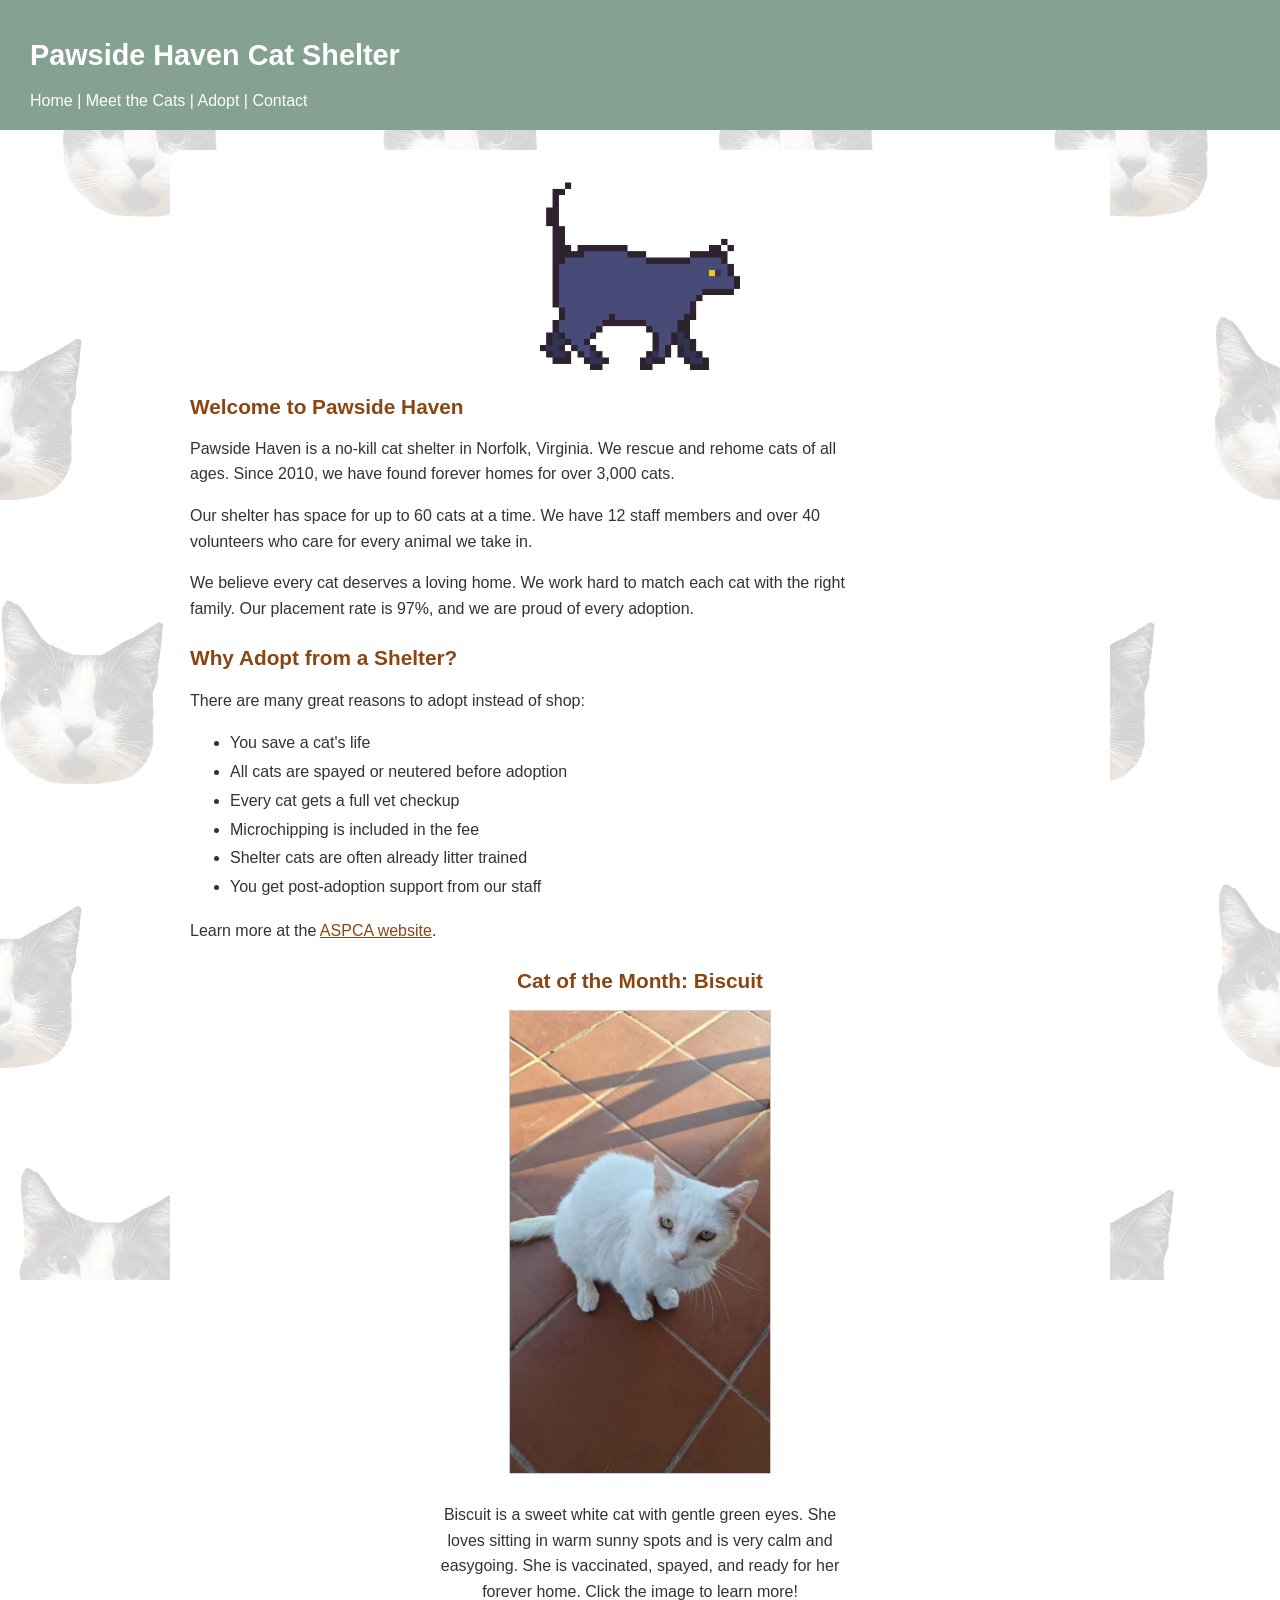
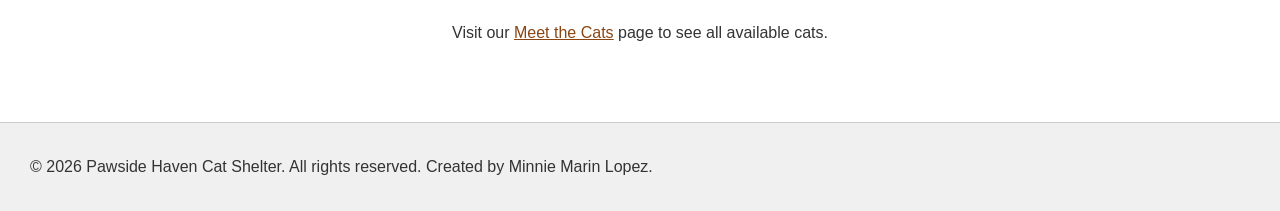
<file: Web Basics Project/index.html>
<!DOCTYPE html>
<html lang="en">
<head>
  <meta charset="UTF-8">
  <meta name="viewport" content="width=device-width, initial-scale=1.0">
  <title>Pawside Haven</title>
  <link rel="stylesheet" type="text/css" href="style.css">
</head>
<body>

  <div id="header">
    <h1>Pawside Haven Cat Shelter</h1>
    <a href="index.html">Home</a> |
    <a href="cats.html">Meet the Cats</a> |
    <a href="adopt.html">Adopt</a> |
    <a href="contact.html">Contact</a>
  </div>

  <div id="main">

    <img src="thedailysnark-cat-8915.gif" alt="Cat" class="cat-card-photo">

     <h2>Welcome to Pawside Haven</h2>

    <p>Pawside Haven is a no-kill cat shelter in Norfolk, Virginia. We rescue and rehome cats of all ages. Since 2010, we have found forever homes for over 3,000 cats.</p>

    <p>Our shelter has space for up to 60 cats at a time. We have 12 staff members and over 40 volunteers who care for every animal we take in.</p>

    <p>We believe every cat deserves a loving home. We work hard to match each cat with the right family. Our placement rate is 97%, and we are proud of every adoption.</p>

    <h2>Why Adopt from a Shelter?</h2>

    <p>There are many great reasons to adopt instead of shop:</p>

    <ul>
      <li>You save a cat's life</li>
      <li>All cats are spayed or neutered before adoption</li>
      <li>Every cat gets a full vet checkup</li>
      <li>Microchipping is included in the fee</li>
      <li>Shelter cats are often already litter trained</li>
      <li>You get post-adoption support from our staff</li>
    </ul>

    <p>Learn more at the <a href="https://www.aspca.org">ASPCA website</a>.</p>

    <div id="cat-of-month">
      <h2>Cat of the Month: Biscuit</h2>

      <a href="https://www.petfinder.com/search/cats-for-adoption/?color=white" id="catmeow">
        <img src="c1.png" alt="white cat with green eyes sitting on red tile" class="cat-photo">
      </a>

      <p>Biscuit is a sweet white cat with gentle green eyes. She loves sitting in warm sunny spots and is very calm and easygoing. She is vaccinated, spayed, and ready for her forever home. Click the image to learn more!</p>

      <p>Visit our <a href="cats.html">Meet the Cats</a> page to see all available cats.</p>
    </div>

  </div>

  <div id="footer">
    <p>&copy; 2026 Pawside Haven Cat Shelter. All rights reserved. Created by Minnie Marin Lopez.</p>
  </div>

</body>
</html>
</file>
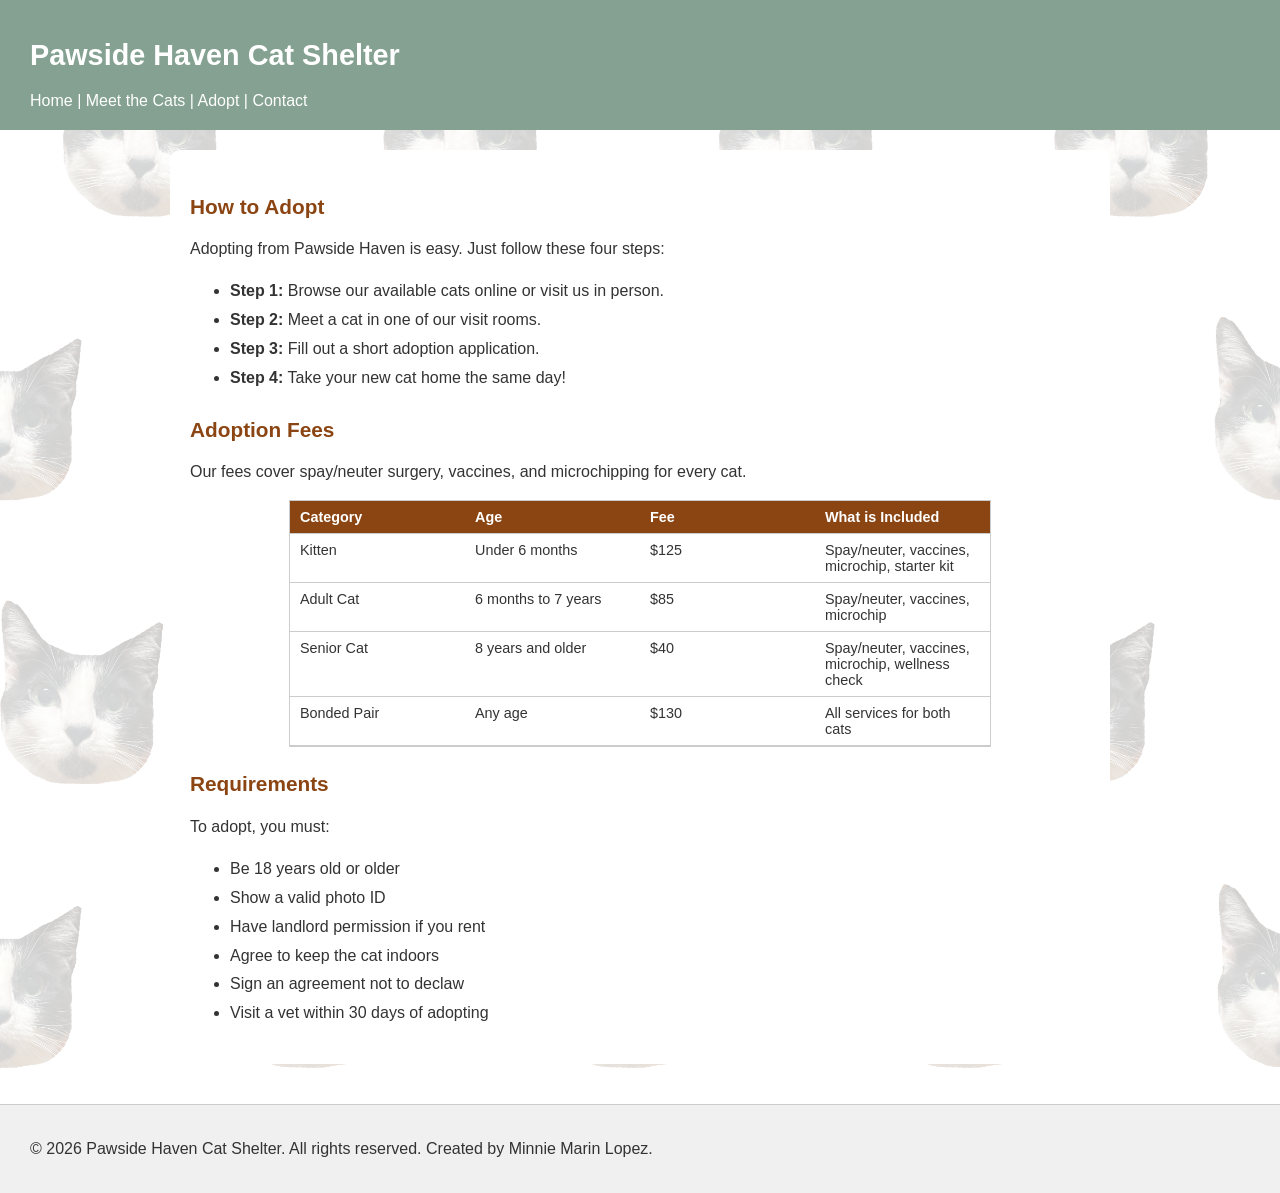
<file: Web Basics Project/adopt.html>
<!DOCTYPE html>
<html lang="en">
<head>
  <meta charset="UTF-8">
  <meta name="viewport" content="width=device-width, initial-scale=1.0">
  <title>Adopt - Pawside Haven</title>
  <link rel="stylesheet" type="text/css" href="style.css">
</head>
<body>

  <div id="header">
    <h1>Pawside Haven Cat Shelter</h1>
    <a href="index.html">Home</a> |
    <a href="cats.html">Meet the Cats</a> |
    <a href="adopt.html">Adopt</a> |
    <a href="contact.html">Contact</a>
  </div>

  <div id="main">

    <h2>How to Adopt</h2>

    <p>Adopting from Pawside Haven is easy. Just follow these four steps:</p>

    <ul>
      <li><strong>Step 1:</strong> Browse our available cats online or visit us in person.</li>
      <li><strong>Step 2:</strong> Meet a cat in one of our visit rooms.</li>
      <li><strong>Step 3:</strong> Fill out a short adoption application.</li>
      <li><strong>Step 4:</strong> Take your new cat home the same day!</li>
    </ul>

    <h2>Adoption Fees</h2>

    <p>Our fees cover spay/neuter surgery, vaccines, and microchipping for every cat.</p>

    <div id="fee-table">
      <div class="table-row header-row">
        <div class="table-cell">Category</div>
        <div class="table-cell">Age</div>
        <div class="table-cell">Fee</div>
        <div class="table-cell">What is Included</div>
      </div>
      <div class="table-row">
        <div class="table-cell">Kitten</div>
        <div class="table-cell">Under 6 months</div>
        <div class="table-cell">$125</div>
        <div class="table-cell">Spay/neuter, vaccines, microchip, starter kit</div>
      </div>
      <div class="table-row">
        <div class="table-cell">Adult Cat</div>
        <div class="table-cell">6 months to 7 years</div>
        <div class="table-cell">$85</div>
        <div class="table-cell">Spay/neuter, vaccines, microchip</div>
      </div>
      <div class="table-row">
        <div class="table-cell">Senior Cat</div>
        <div class="table-cell">8 years and older</div>
        <div class="table-cell">$40</div>
        <div class="table-cell">Spay/neuter, vaccines, microchip, wellness check</div>
      </div>
      <div class="table-row">
        <div class="table-cell">Bonded Pair</div>
        <div class="table-cell">Any age</div>
        <div class="table-cell">$130</div>
        <div class="table-cell">All services for both cats</div>
      </div>
    </div>

    <h2>Requirements</h2>

    <p>To adopt, you must:</p>

    <ul>
      <li>Be 18 years old or older</li>
      <li>Show a valid photo ID</li>
      <li>Have landlord permission if you rent</li>
      <li>Agree to keep the cat indoors</li>
      <li>Sign an agreement not to declaw</li>
      <li>Visit a vet within 30 days of adopting</li>
    </ul>

  </div>

  <div id="footer">
    <p>&copy; 2026 Pawside Haven Cat Shelter. All rights reserved. Created by Minnie Marin Lopez.</p>
  </div>

</body>
</html>
</file>
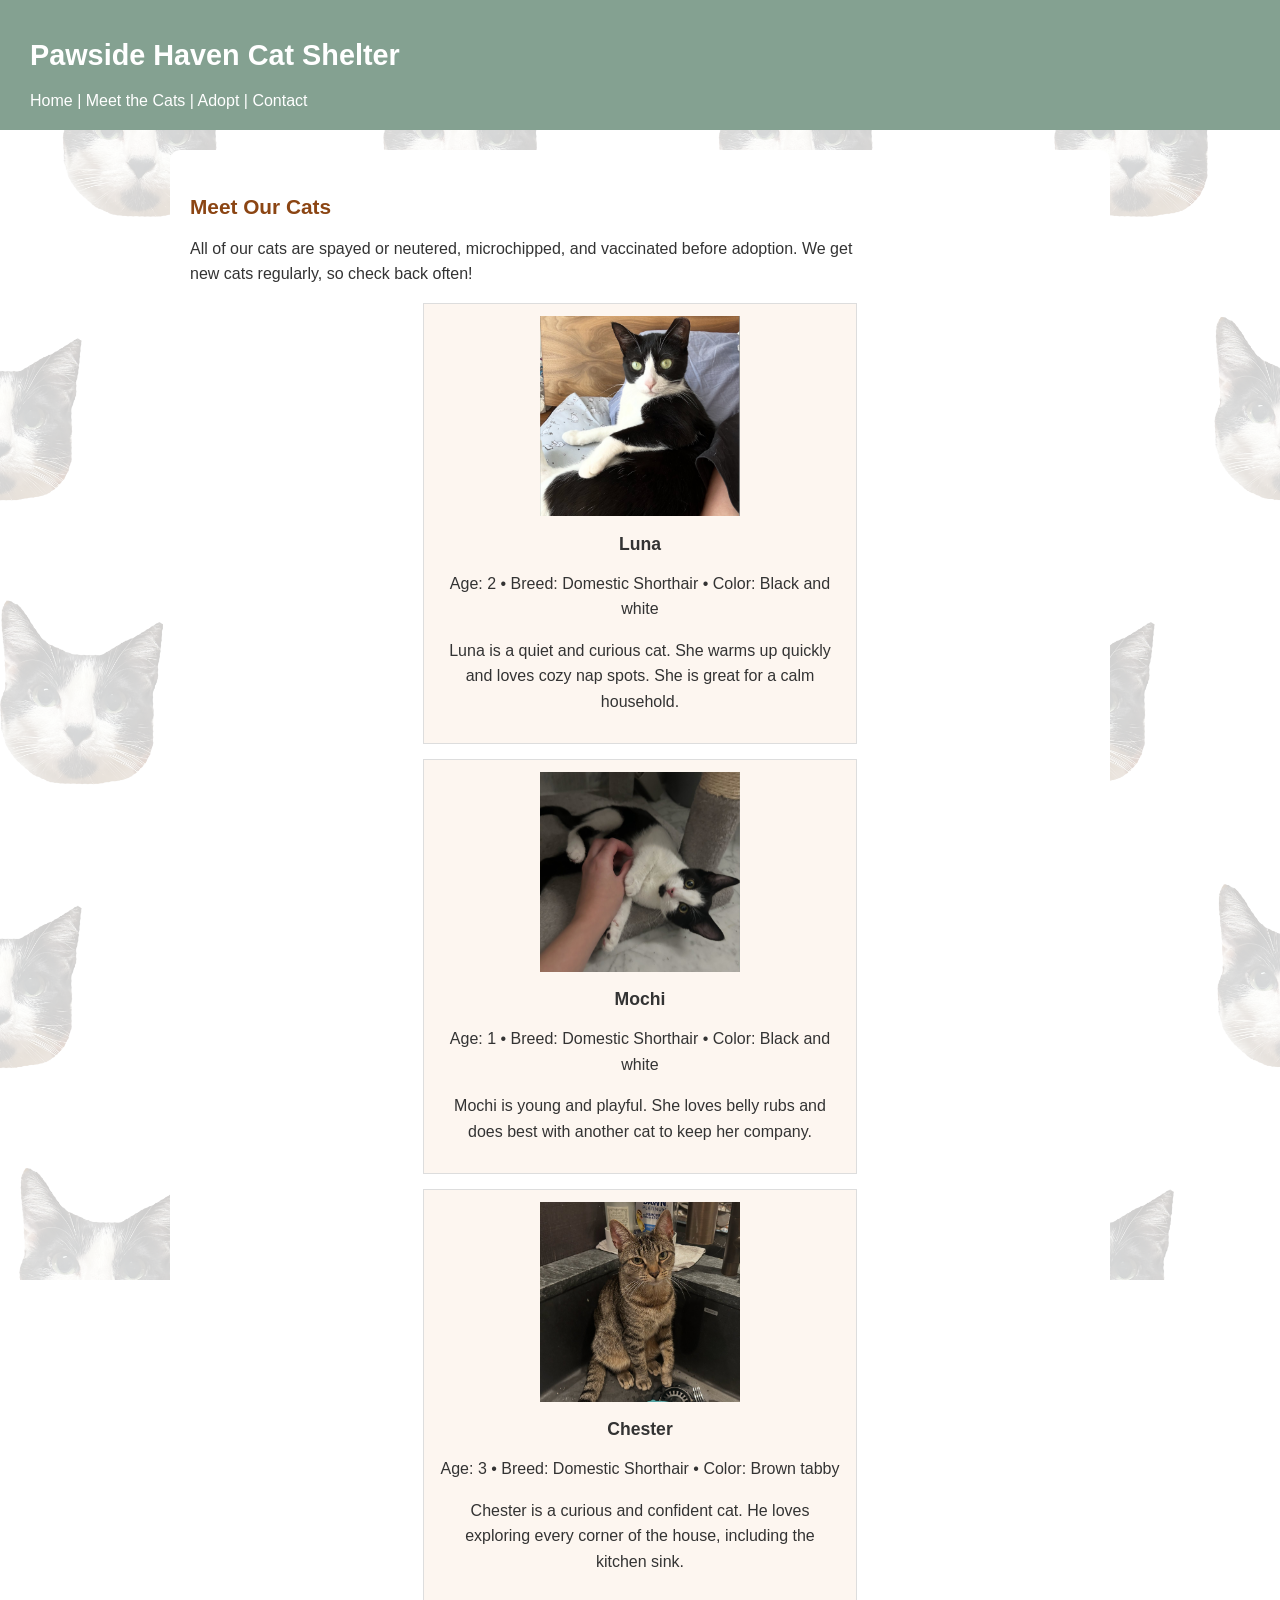
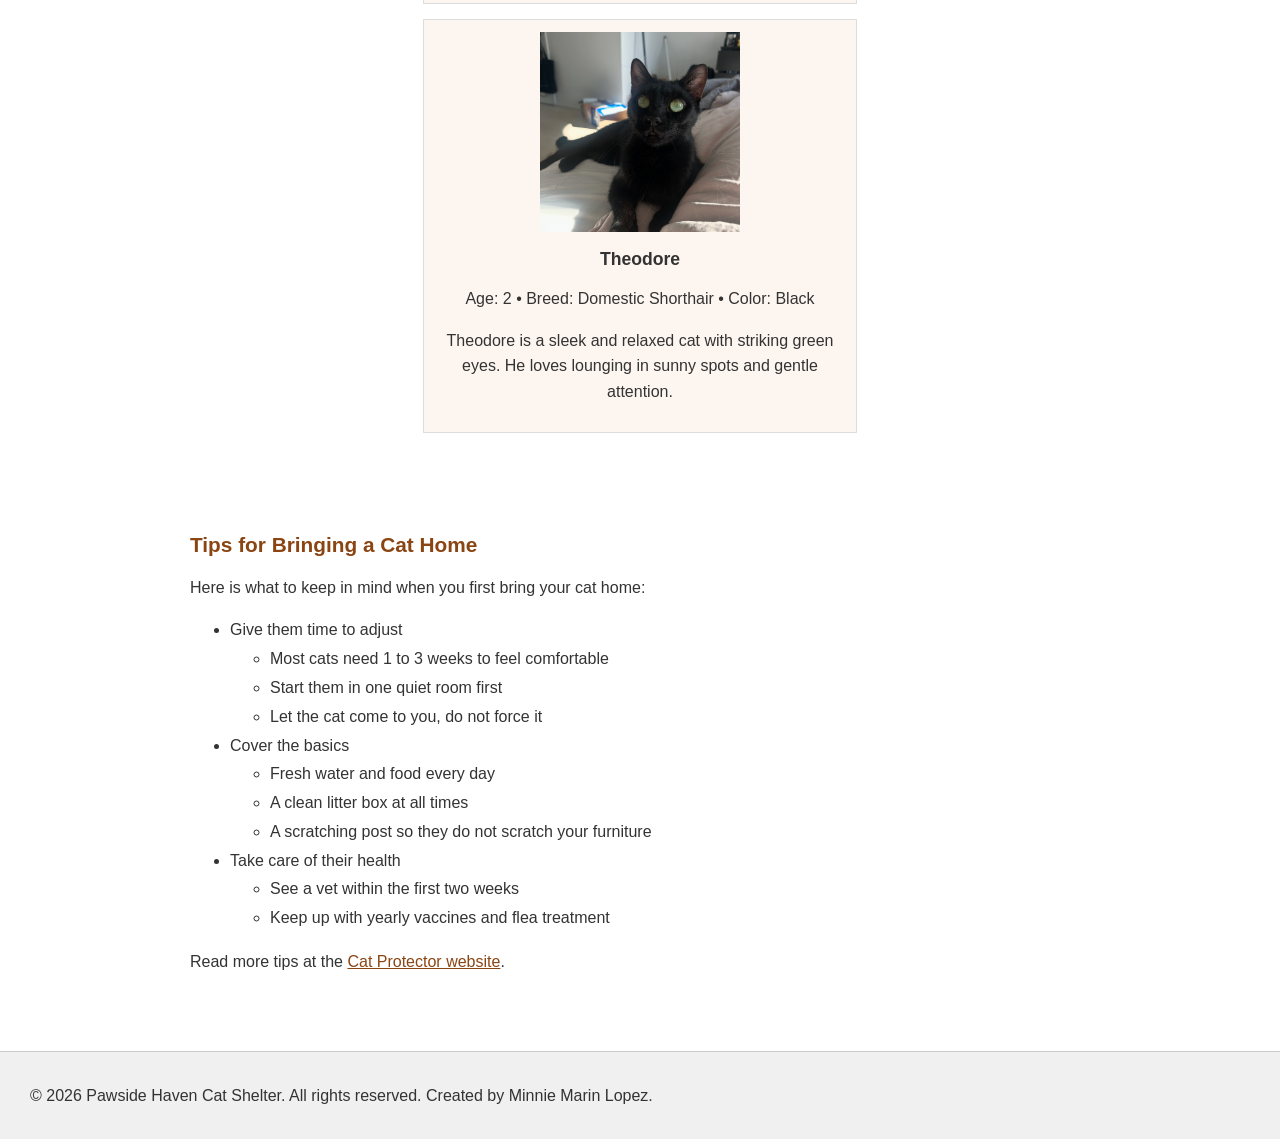
<file: Web Basics Project/cats.html>
<!DOCTYPE html>
<html lang="en">
<head>
  <meta charset="UTF-8">
  <meta name="viewport" content="width=device-width, initial-scale=1.0">
  <title>Meet the Cats - Pawside Haven</title>
  <link rel="stylesheet" type="text/css" href="style.css">
</head>
<body>

  <div id="header">
  <h1>Pawside Haven Cat Shelter</h1>
    <a href="index.html">Home</a> |
    <a href="cats.html">Meet the Cats</a> |
    <a href="adopt.html">Adopt</a> |
    <a href="contact.html">Contact</a>
  </div>

  <div id="main">

    <h2>Meet Our Cats</h2>

    <p>All of our cats are spayed or neutered, microchipped, and vaccinated before adoption. We get new cats regularly, so check back often!</p>
<div></div>

    <div class="cat-card">
      <img src="c2.png" alt="black and white sitting on a bed" cat class="cat-card-photo">
      <h3>Luna</h3>
      <p>Age: 2 &bull; Breed: Domestic Shorthair &bull; Color: Black and white</p>
      <p>Luna is a quiet and curious cat. She warms up quickly and loves cozy nap spots. She is great for a calm household.</p>
    </div>

    <div class="cat-card">
      <img src="c3.png" alt="black and white kitten getting its belly pet" class="cat-card-photo">
      <h3>Mochi</h3>
      <p>Age: 1 &bull; Breed: Domestic Shorthair &bull; Color: Black and white</p>
      <p>Mochi is young and playful. She loves belly rubs and does best with another cat to keep her company.</p>
    </div>

    <div class="cat-card">
      <img src="c4.png" alt="brown tabby cat sitting in the sink" class="cat-card-photo">
      <h3>Chester</h3>
      <p>Age: 3 &bull; Breed: Domestic Shorthair &bull; Color: Brown tabby</p>
      <p>Chester is a curious and confident cat. He loves exploring every corner of the house, including the kitchen sink.</p>
    </div>

    <div class="cat-card">
      <img src="c5.png" alt="black cat with green eyes laying on the bed" class="cat-card-photo">
      <h3>Theodore</h3>
      <p>Age: 2 &bull; Breed: Domestic Shorthair &bull; Color: Black</p>
      <p>Theodore is a sleek and relaxed cat with striking green eyes. He loves lounging in sunny spots and gentle attention.</p>
    </div>
</div>
<div id="main">
    <h2>Tips for Bringing a Cat Home</h2>

    <p>Here is what to keep in mind when you first bring your cat home:</p>

    <ul>
      <li>Give them time to adjust
        <ul>
          <li>Most cats need 1 to 3 weeks to feel comfortable</li>
          <li>Start them in one quiet room first</li>
          <li>Let the cat come to you, do not force it</li>
        </ul>
      </li>
      <li>Cover the basics
        <ul>
          <li>Fresh water and food every day</li>
          <li>A clean litter box at all times</li>
          <li>A scratching post so they do not scratch your furniture</li>
        </ul>
      </li>
      <li>Take care of their health
        <ul>
          <li>See a vet within the first two weeks</li>
          <li>Keep up with yearly vaccines and flea treatment</li>
        </ul>
      </li>
    </ul>

    <p>Read more tips at the <a href="https://www.cats.org.uk/help-and-advice/home-and-environment/bringing-a-cat-home">Cat Protector website</a>.</p>

  </div>

  <div id="footer">
    <p>&copy; 2026 Pawside Haven Cat Shelter. All rights reserved. Created by Minnie Marin Lopez.</p>
  </div>

</body>
</html>
</file>
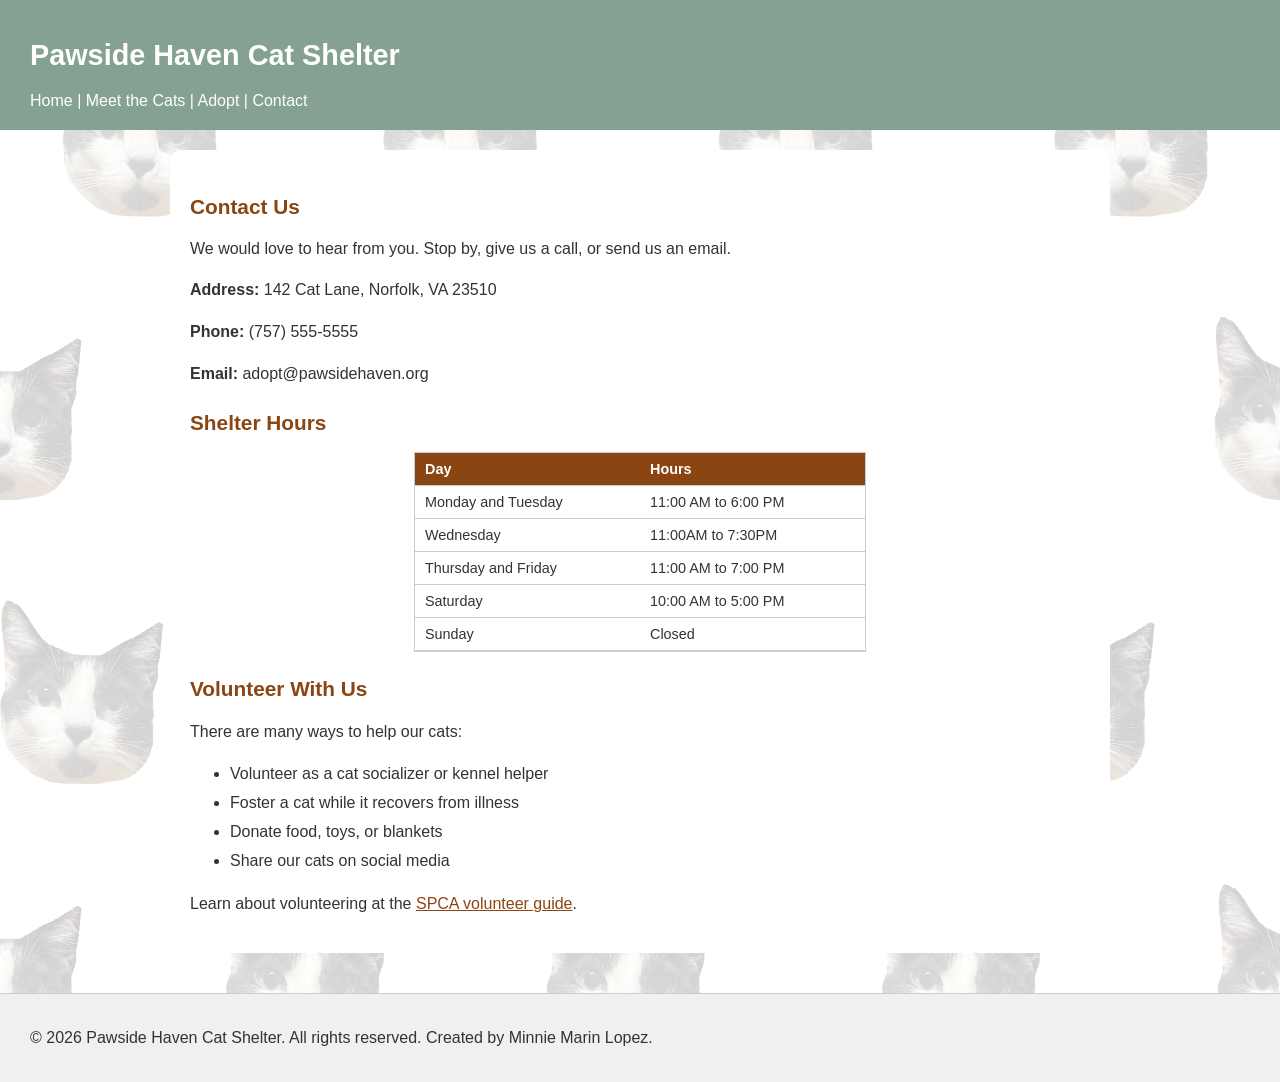
<file: Web Basics Project/contact.html>
<!DOCTYPE html>
<html lang="en">
<head>
  <meta charset="UTF-8">
  <meta name="viewport" content="width=device-width, initial-scale=1.0">
  <title>Contact - Pawside Haven</title>
  <link rel="stylesheet" type="text/css" href="style.css">
</head>
<body>

  <div id="header">
    <h1>Pawside Haven Cat Shelter</h1>
    <a href="index.html">Home</a> |
    <a href="cats.html">Meet the Cats</a> |
    <a href="adopt.html">Adopt</a> |
    <a href="contact.html">Contact</a>
  </div>

  <div id="main">

    <h2>Contact Us</h2>

    <p>We would love to hear from you. Stop by, give us a call, or send us an email.</p>

    <p><strong>Address:</strong> 142 Cat Lane, Norfolk, VA 23510</p>
    <p><strong>Phone:</strong> (757) 555-5555</p>
    <p><strong>Email:</strong> adopt@pawsidehaven.org</p>

    <h2>Shelter Hours</h2>

    <div id="hours-table">
      <div class="table-row header-row">
        <div class="table-cell">Day</div>
        <div class="table-cell">Hours</div>
      </div>
      <div class="table-row">
        <div class="table-cell">Monday and Tuesday</div>
        <div class="table-cell">11:00 AM to 6:00 PM</div>
      </div>
      <div class="table-row">
        <div class="table-cell">Wednesday</div>
        <div class="table-cell">11:00AM to 7:30PM</div>
      </div>
      <div class="table-row">
        <div class="table-cell">Thursday and Friday</div>
        <div class="table-cell">11:00 AM to 7:00 PM</div>
      </div>
      <div class="table-row">
        <div class="table-cell">Saturday</div>
        <div class="table-cell">10:00 AM to 5:00 PM</div>
      </div>
      <div class="table-row">
        <div class="table-cell">Sunday</div>
        <div class="table-cell">Closed</div>
      </div>
    </div>

    <h2>Volunteer With Us</h2>

    <p>There are many ways to help our cats:</p>

    <ul>
      <li>Volunteer as a cat socializer or kennel helper</li>
      <li>Foster a cat while it recovers from illness</li>
      <li>Donate food, toys, or blankets</li>
      <li>Share our cats on social media</li>
    </ul>

    <p>Learn about volunteering at the <a href="https://vbspca.com/foster/">SPCA volunteer guide</a>.</p>

  </div>

  <div id="footer">
    <p>&copy; 2026 Pawside Haven Cat Shelter. All rights reserved. Created by Minnie Marin Lopez.</p>
  </div>

</body>
</html>
</file>
<file: Web Basics Project/style.css>
body {
  background-image: url("c7background.png");
  background-repeat: no-repeat; 
  background-size: cover;      
  background-attachment: fixed; 
  background-color: #ffffff;   
}
body {
  font-family: Arial, sans-serif;
  font-size: 16px;
  background-color: #ffffff;
  color: #333333;
  margin: 0;
  padding: 0;
}

h1 {
  font-size: 1.8em;
  color: #115740
  margin-bottom: 8px;
}

h2 {
  font-size: 1.3em;
  color: #8b4513;
  margin-top: 25px;
}

h3 {
  font-size: 1.1em;
  margin-bottom: 4px;
}

p {
  line-height: 1.6;
  max-width: 680px;
}

a {
  color: #8b4513;
}

ul {
  line-height: 1.8;
  max-width: 680px;
}

img {
  max-width: 100%;
}

#header {
  background-color: #84a191;
  color: #ffffff;
  padding: 20px 30px;
}

#header h1 {
  color: #ffffff;
}

#header a {
  color: #ffffff;
  text-decoration: none;
  font-size: 1em;
}

#header a:hover {
  text-decoration: underline;
}

#main {
  background-color: #ffffff;
  padding: 20px;
  max-width: 900px;
  margin: 20px auto;
  border-radius: 10px;
}

#fee-table {
  border: 1px solid #cccccc;
  max-width: 700px;
  margin: 0 auto 20px auto;
}

#hours-table {
  border: 1px solid #cccccc;
  max-width: 450px;
  margin: 0 auto 20px auto;
}

#footer {
  background-color: #f0f0f0;
  border-top: 1px solid #cccccc;
  padding: 15px 30px;
  margin-top: 40px;
}

#copyright {
  color: #888888;
  font-size: 0.9em;
}


#cat-of-month {
  text-align: center;
  max-width: 400px;
  margin: 0 auto;
}

.cat-card {
  border: 1px solid #dddddd;
  background-color: #fdf6f0;
  padding: 12px 16px;
  margin: 0 auto 15px auto;
  max-width: 400px;
  text-align: center;
}

.cat-card-photo {
  width: 200px;
  height: 200px;
  object-fit: cover;
  display: block;
  margin: 0 auto 10px auto;
}

.cat-photo {
  width: 260px;
  border: 1px solid #cccccc;
  margin-bottom: 8px;
}

.table-row {
  display: flex;
  border-bottom: 1px solid #cccccc;
}

.table-cell {
  flex: 1;
  padding: 8px 10px;
  font-size: 0.9em;
}
.header-row {
  background-color: #8b4513;
  color: #ffffff;
  font-weight: bold;
}


@media (max-width: 600px) {
  #header {
    padding: 15px;
  }

  #main {
    padding: 15px;
  }

  .cat-photo {
    width: 100%;
  }

}
#catmeow:hover {
  background-color: rgb(245, 245, 242);
  opacity: 0.5;
}
</file>
